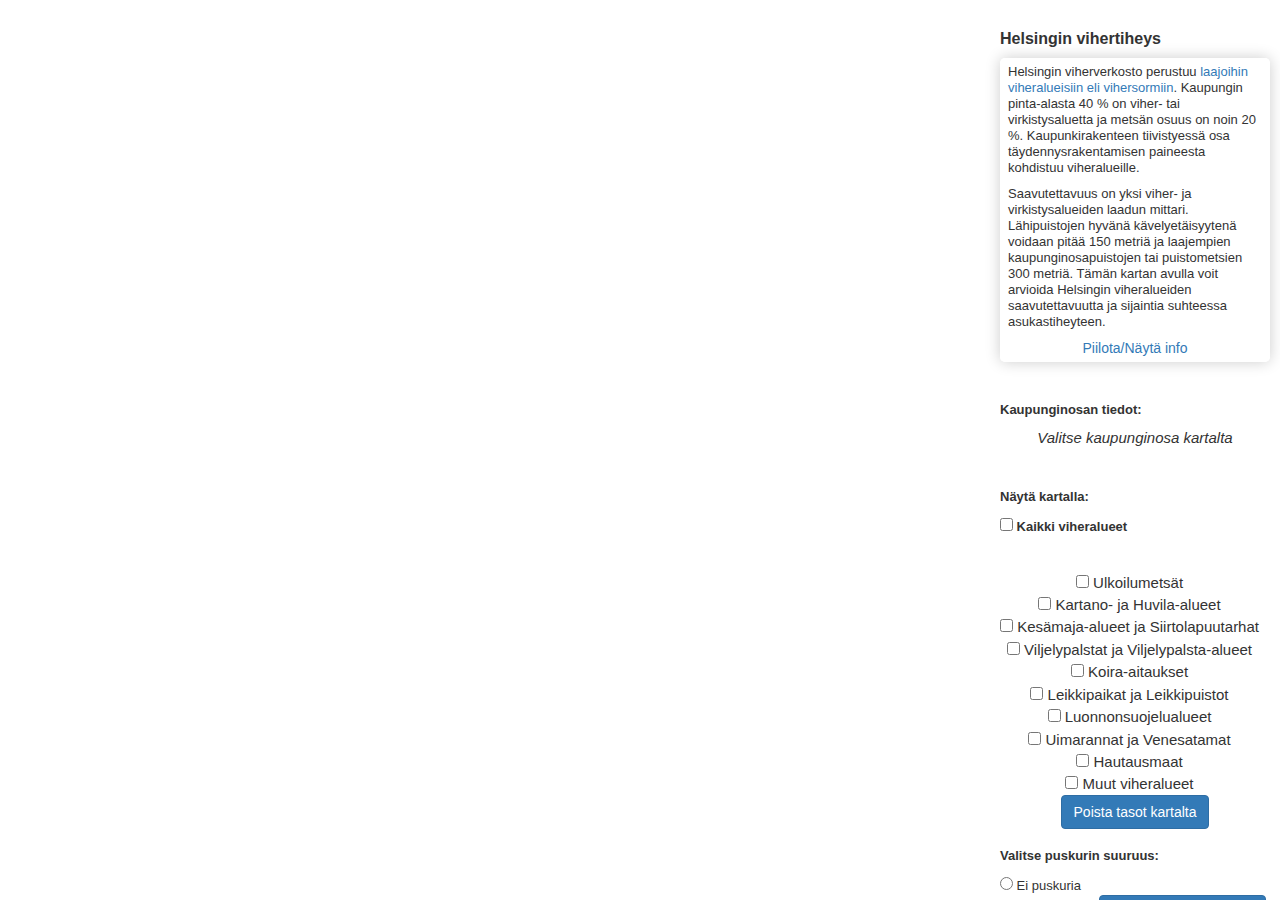
<file: index.html>
<!DOCTYPE html>
<html lang="en-us">
  <head>
    <meta charset="UTF-8">
    <title>Helsingin vihertiheys</title>
    <meta name="viewport" content="width=device-width, initial-scale=1">
    
    <!-- jQuery scriptit -->
    <script src="//ajax.googleapis.com/ajax/libs/jquery/1.9.1/jquery.min.js"></script>
    
    <!-- Bootstrap scriptit -->
    <link rel="stylesheet" href="https://maxcdn.bootstrapcdn.com/bootstrap/3.3.6/css/bootstrap.min.css">
    <script src="https://maxcdn.bootstrapcdn.com/bootstrap/3.3.6/js/bootstrap.min.js"></script>
    
    <!-- CSS -->
    <link href='vihreahelsinki.css' rel='stylesheet' />
   
  </head>  
    
  <body onload="init()">
    
    <!-- MapBox scriptit -->
    <script src='https://api.mapbox.com/mapbox.js/v2.2.4/mapbox.js'></script>
    <link href='https://api.mapbox.com/mapbox.js/v2.2.4/mapbox.css' rel='stylesheet' />
    
    <!-- Leaflet scriptit -->
    <link rel="stylesheet" href="http://cdn.leafletjs.com/leaflet/v0.7.7/leaflet.css" />
    <script src="http://cdn.leafletjs.com/leaflet/v0.7.7/leaflet.js"></script>
    
    <!-- Turf -->
    <script src="https://pesonet1.github.io/Leaflet/turf.min.js"></script>
    
    <!-- Toiminallisuuden scriptit -->
    <script src="https://pesonet1.github.io/Leaflet/main.js"></script>


    <script>
      function toggleInfo() {
        var info = document.getElementById("infoteksti");
        if (info.style.display == "none") {
          info.style.display = "block";
        }
        else {
          info.style.display = "none";
        }
      }
    </script>

    
    <div class="span9" style="height:100%">
      <div id="map-wrapper">
    	<div id="map"></div>
      </div>
    
      <div id='sidebar' class='sidebar'>
    	
    	<h1>Helsingin vihertiheys</h1>
    	
    	<div id="info" class="info">
    	  <div id="infoteksti">
    	    <p>Helsingin viherverkosto perustuu <a href="http://www.yleiskaava.fi/2013/miten-rakentaminen-ja-virkistysalueet-sovitetaan-yhteen/" target="_blank">laajoihin viheralueisiin eli vihersormiin</a>. Kaupungin pinta-alasta 40 % on viher- tai virkistysaluetta ja metsän osuus on noin 20 %. Kaupunkirakenteen tiivistyessä osa täydennysrakentamisen paineesta kohdistuu viheralueille.</p>
	    <p>Saavutettavuus on yksi viher- ja virkistysalueiden laadun mittari. Lähipuistojen hyvänä kävelyetäisyytenä voidaan pitää 150 metriä ja laajempien kaupunginosapuistojen tai puistometsien 300 metriä. Tämän kartan avulla voit arvioida Helsingin viheralueiden saavutettavuutta ja sijaintia suhteessa asukastiheyteen.</p>
    	  </div>
    	  
    	  <div id="infoLink" class="infoLink"><a onclick="javascript:toggleInfo();">Piilota/Näytä info</a></div>
	</div>
    	
    	<br>
    	
    	<h2>Kaupunginosan tiedot:</h2>
    	
	<div class="information" id="information">
	  <em>Valitse kaupunginosa kartalta</em>
	</div>
    	
    	<br>
    	
    	<h2>Näytä kartalla:</h2>
    	
    	<p>
    	
 	<label><input type="checkbox" id="karttataso"/> Kaikki viheralueet</label><br/>
 	
 	<br>

	<div class="ScrollStyle">
    	  <div id="ulkoilumetsat"></div><div id="label"><input type="checkbox" id="ulkoilumetsa"/> Ulkoilumetsät</div>
	  <div id="kartanot"></div><div id="label"><input type="checkbox" id="kartano"/> Kartano- ja Huvila-alueet</div>
	  <div id="kesamajat"></div><div id="label"><input type="checkbox" id="kesamajasiirtola"/> Kesämaja-alueet ja Siirtolapuutarhat</div>
	  <div id="palstat"></div><div id="label"><input type="checkbox" id="viljelypalsta_alueet"/> Viljelypalstat ja Viljelypalsta-alueet</div>
	  <div id="koirat"></div><div id="label"><input type="checkbox" id="koira"/> Koira-aitaukset</div>
	  <div id="leikki"></div><div id="label"><input type="checkbox" id="leikkipaikat"/> Leikkipaikat ja Leikkipuistot</div>
	  <div id="suojelu"></div><div id="label"><input type="checkbox" id="luonto"/> Luonnonsuojelualueet</div>
	  <div id="ranta"></div><div id="label"><input type="checkbox" id="uimaranta_venesatama"/> Uimarannat ja Venesatamat</div>
	  <div id="hauta"></div><div id="label"><input type="checkbox" id="haudat"/> Hautausmaat</div>
      	  <div id="muut"></div><div id="label"><input type="checkbox" id="muut_viheralueet"/> Muut viheralueet</div>
	</div>
	
	<br>
	
    	<button id="reset" class="btn btn-primary">Poista tasot kartalta</button>
   
   	<br>
   	
   	<h2>Valitse puskurin suuruus:</h2>
	
	<div id="bufferi" class="bufferi">
    	  <label><input type="radio" id="none" value="1" name="check[]"/> Ei puskuria</label>
    	  <label><input type="radio" id="box_150" value="1" name="check[]"/> 150m puskuri</label>
 	  <label><input type="radio" id="box_300" value="1" name="check[]"/> 300m puskuri</label>
 	</div>
 	
 	<br>
 	
 	<button id="remove" class="btn btn-primary">Poista puskurit kartalta</button> <!--btn btn-primary-->
 	<button class="btn btn-primary btn-round" onclick="alert('Valitse etäisyys ja klikkaa kartalta haluamaasi viheraluetta.')">i</button>
    	
    	<br>
    
    	<h2>Kartta-aineistot:</h2>
	
	<p>
	  <a href="http://www.hri.fi/fi/dataset/helsingin-kaupungin-yleisten-alueiden-rekisteri" target="_blank">Helsingin kaupungin yleisten alueiden rekisteri</a><br/>
	  <a href="http://www.tilastokeskus.fi/tup/rajapintapalvelut/paavo.html" target="_blank">Tilastokeskuksen Paavo-rajapinta</a>
	</p>
	
      </div>
    </div>
    
  </body>
</html>
</file>
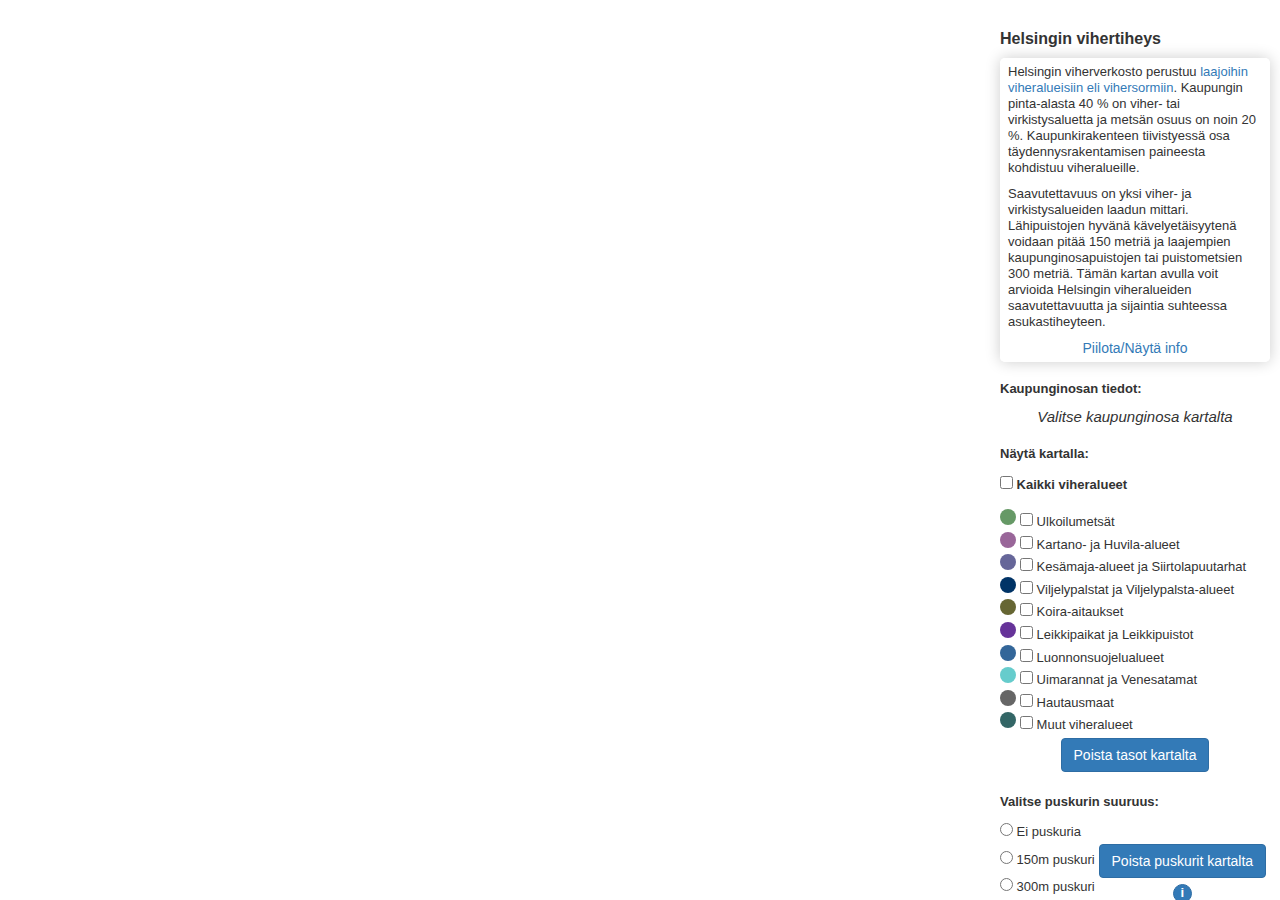
<file: src/index.html>
<!DOCTYPE html>
<html lang="en-us">
  <head>
    <meta charset="UTF-8">
    <title>Helsingin vihertiheys</title>
    <meta name="viewport" content="width=device-width, initial-scale=1">
    
    <!-- jQuery scriptit -->
    <script src="//ajax.googleapis.com/ajax/libs/jquery/1.9.1/jquery.min.js"></script>
    
    <!-- Bootstrap scriptit -->
    <link rel="stylesheet" href="https://maxcdn.bootstrapcdn.com/bootstrap/3.3.6/css/bootstrap.min.css">
    <script src="https://maxcdn.bootstrapcdn.com/bootstrap/3.3.6/js/bootstrap.min.js"></script>
    
    <!-- CSS -->
    <link href='vihreahelsinki.css' rel='stylesheet' />
   
  </head>  
    
  <body onload="init()">
    
    <!-- MapBox scriptit -->
    <script src='https://api.mapbox.com/mapbox.js/v2.2.4/mapbox.js'></script>
    <link href='https://api.mapbox.com/mapbox.js/v2.2.4/mapbox.css' rel='stylesheet' />
    
    <!-- Leaflet scriptit -->
    <link rel="stylesheet" href="http://cdn.leafletjs.com/leaflet/v0.7.7/leaflet.css" />
    <script src="http://cdn.leafletjs.com/leaflet/v0.7.7/leaflet.js"></script>
    
    <!-- Turf -->
    <script src="https://pesonet1.github.io/Leaflet/turf.min.js"></script>
    
    <!-- Toiminallisuuden scriptit -->
    <script src="https://pesonet1.github.io/Leaflet/main.js"></script>


    <script>
      function toggleInfo() {
        var info = document.getElementById("infoteksti");
        if (info.style.display == "none") {
          info.style.display = "block";
        }
        else {
          info.style.display = "none";
        }
      }
    </script>

    
    <div class="span9" style="height:100%">
      <div id="map-wrapper">
    	<div id="map"></div>
      </div>
    
      <div id='sidebar' class='sidebar'>
    	
    	<h1>Helsingin vihertiheys</h1>
    	
    	<div id="info" class="info">
    	  <div id="infoteksti">
    	    <p>Helsingin viherverkosto perustuu <a href="http://www.yleiskaava.fi/2013/miten-rakentaminen-ja-virkistysalueet-sovitetaan-yhteen/" target="_blank">laajoihin viheralueisiin eli vihersormiin</a>. Kaupungin pinta-alasta 40 % on viher- tai virkistysaluetta ja metsän osuus on noin 20 %. Kaupunkirakenteen tiivistyessä osa täydennysrakentamisen paineesta kohdistuu viheralueille.</p>
	    <p>Saavutettavuus on yksi viher- ja virkistysalueiden laadun mittari. Lähipuistojen hyvänä kävelyetäisyytenä voidaan pitää 150 metriä ja laajempien kaupunginosapuistojen tai puistometsien 300 metriä. Tämän kartan avulla voit arvioida Helsingin viheralueiden saavutettavuutta ja sijaintia suhteessa asukastiheyteen.</p>
    	  </div>
    	  
    	  <div id="infoLink" class="infoLink"><a onclick="javascript:toggleInfo();">Piilota/Näytä info</a></div>
	</div>
    	
    	<p>
    	
    	<h2>Kaupunginosan tiedot:</h2>
    	
	<div class="information" id="information">
	  <em>Valitse kaupunginosa kartalta</em>
	</div>
    	
    	<p>
    	
    	<h2>Näytä kartalla:</h2>
    	
    	<p>
    	
 	<label><input type="checkbox" id="karttataso"/> Kaikki viheralueet</label><br/>
 	
 	<p>

	<div class="ScrollStyle">
    	  <div id="ulkoilumetsat"></div><div id="label"><input type="checkbox" id="ulkoilumetsa"/> Ulkoilumetsät</div>
	  <div id="kartanot"></div><div id="label"><input type="checkbox" id="kartano"/> Kartano- ja Huvila-alueet</div>
	  <div id="kesamajat"></div><div id="label"><input type="checkbox" id="kesamajasiirtola"/> Kesämaja-alueet ja Siirtolapuutarhat</div>
	  <div id="palstat"></div><div id="label"><input type="checkbox" id="viljelypalsta_alueet"/> Viljelypalstat ja Viljelypalsta-alueet</div>
	  <div id="koirat"></div><div id="label"><input type="checkbox" id="koira"/> Koira-aitaukset</div>
	  <div id="leikki"></div><div id="label"><input type="checkbox" id="leikkipaikat"/> Leikkipaikat ja Leikkipuistot</div>
	  <div id="suojelu"></div><div id="label"><input type="checkbox" id="luonto"/> Luonnonsuojelualueet</div>
	  <div id="ranta"></div><div id="label"><input type="checkbox" id="uimaranta_venesatama"/> Uimarannat ja Venesatamat</div>
	  <div id="hauta"></div><div id="label"><input type="checkbox" id="haudat"/> Hautausmaat</div>
      	  <div id="muut"></div><div id="label"><input type="checkbox" id="muut_viheralueet"/> Muut viheralueet</div>
	</div>
	
	<br>
	
    	<button id="reset" class="btn btn-primary">Poista tasot kartalta</button>
   
   	<p>
   	
   	<h2>Valitse puskurin suuruus:</h2>
	
	<div id="bufferi" class="bufferi">
    	  <label><input type="radio" id="none" value="1" name="check[]"/> Ei puskuria</label>
    	  <label><input type="radio" id="box_150" value="1" name="check[]"/> 150m puskuri</label>
 	  <label><input type="radio" id="box_300" value="1" name="check[]"/> 300m puskuri</label>
 	</div>
 	
 	<br>
 	
 	<button id="remove" class="btn btn-primary">Poista puskurit kartalta</button> <!--btn btn-primary-->
 	<button class="btn btn-primary btn-round" onclick="alert('Valitse puskurin suuruus ja klikkaa kartalta haluamaasi viheraluetta.')">i</button>
    	
    	<p>
    
    	<h2>Kartta-aineistot:</h2>
	
	<p>
	  <a href="http://www.hri.fi/fi/dataset/helsingin-kaupungin-yleisten-alueiden-rekisteri" target="_blank">Helsingin kaupungin yleisten alueiden rekisteri</a><br/>
	  <a href="http://www.tilastokeskus.fi/tup/rajapintapalvelut/paavo.html" target="_blank">Tilastokeskuksen Paavo-rajapinta</a>
	</p>
	
      </div>
    </div>
    
  </body>
</html>
</file>
<file: vihreahelsinki.css>
html, body {
	overflow:hidden;
	height:100%;
	}
	
      #map {
        width:100%;
	height:100%;
	position:absolute;
	left:0;	
        }
  
      .sidebar {
	position:absolute;
	top:0; right:0; width:300px;
 	bottom:0;
	overflow-x:auto;
	background-color: rgba(255,255,255,0.9);
	margin:0;
	padding:10px;
	padding-left:20px;
	font-size:15px;
	border-radius:0px;
	text-align:center;
	z-index:80;
	}
  
      #sidebar H1  {
      	text-align:left;
      	font-size:medium;
      	font-weight:bold;
      }

      #sidebar H2 {
      	text-align:left;
      	font-size:small;
      	font-weight:bold;
      }      

      #sidebar P {
      	text-align:left;
      	font-size:small;
      }
      
      .ScrollStyle {
      	left: 0px;
      	float: left;
	/*max-height: 250px;*/
	/*overflow-y: auto; /*scroll*/
	clear:both;
      }
      
      .bufferi {
      	left: 0px;
      	/*float: left;*/
	clear:both;     	
      }      
      
      .ScrollStyle label, .bufferi label {
      	font-weight:normal;
      	font-size: 13px;
      	display: block;
      	float: left;
      	clear:both;
      }

      .info {
	padding: 6px 8px;
	font: 14px/16px Arial, Helvetica, sans-serif;
	background: white;
	background: rgba(255,255,255,0.8);
	box-shadow: 0 0 15px rgba(0,0,0,0.2);
	border-radius: 5px;
      }
	
      .info h4 {
	margin: 0 0 5px;
	color: #777;
      }
   
      .legend {
        line-height: 18px;
        color: #555;
      }
      
      .legend i {
        width: 18px;
        height: 18px;
        float: left;
        margin-right: 8px;
        opacity: 0.7;
      }
</file>
<file: src/vihreahelsinki.css>
html, body {
	overflow:hidden;
	height:100%;
	}
	
      #map {
        width:100%;
	height:100%;
	position:absolute;
	left:0;	
        }
        
      .btn {
	  margin:3px;
	} 
	
      .btn-round { 
	font-weight: bold;
	width: 19px;
	height: 19px;
	text-align: center;
	padding: 1px 0;
	font-size: 13px;
	line-height: 0.1;
	border-radius: 30px;
	}
  
      .sidebar {
	position:absolute;
	top:0; right:0; width:300px;
 	bottom:0;
	overflow-x:auto;
	background-color: rgba(255,255,255,0.9);
	margin:0;
	padding:10px;
	padding-left:20px;
	font-size:15px;
	border-radius:0px;
	text-align:center;
	z-index:80;
	}
  
      #sidebar H1  {
      	text-align:left;
      	font-size:medium;
      	font-weight:bold;
      }

      #sidebar H2 {
      	text-align:left;
      	font-size:small;
      	font-weight:bold;
      }      

      #sidebar P {
      	text-align:left;
      	font-size:small;
      }
      
      .ScrollStyle {
      	left: 0px;
      	float: left;
	/*max-height: 250px;*/
	/*overflow-y: auto; /*scroll*/
	clear:both;
      }
      
      .bufferi {
      	left: 0px;
      	/*float: left;*/
	clear:both;     	
      }      
      
      .ScrollStyle label, .bufferi label {
      	font-weight:normal;
      	font-size: 13px;
      	display: block;
      	float: left;
      	clear:both;
      }

      .info {
	padding: 6px 8px;
	font: 14px/16px Arial, Helvetica, sans-serif;
	background: white;
	background: rgba(255,255,255,0.8);
	box-shadow: 0 0 15px rgba(0,0,0,0.2);
	border-radius: 5px;
      }
	
      .info h4 {
	margin: 0 0 5px;
	color: #777;
      }
   
      .legend {
        line-height: 18px;
        color: #555;
      }
      
      .legend i {
        width: 18px;
        height: 18px;
        float: left;
        margin-right: 8px;
        opacity: 0.7;
      }
      
      #label {
	float:left;
	margin:0;
	margin-bottom:0px;
	font-size:13px;
	clear:right;
	}
	
      #ulkoilumetsat {
	float:left;
	width: 16px; 
	height: 16px;
	margin:0;
	margin-right:4px;
	background: #669966; 
	-moz-border-radius: 8px; 
	-webkit-border-radius: 8px; 
	border-radius: 8px; 
	clear:left;
	} 
	
      #kartanot {
	float:left;
	width: 16px; 
	height: 16px;
	margin:0;
	margin-right:4px;
	background: #996699; 
	-moz-border-radius: 8px; 
	-webkit-border-radius: 8px; 
	border-radius: 8px; 
	clear:left;
	} 
	
      #kesamajat {
	float:left;
	width: 16px; 
	height: 16px;
	margin:0;
	margin-right:4px;
	background: #666699; 
	-moz-border-radius: 8px; 
	-webkit-border-radius: 8px; 
	border-radius: 8px; 
	clear:left;
	} 
	
      #palstat {
	float:left;
	width: 16px; 
	height: 16px;
	margin:0;
	margin-right:4px;
	background: #003366; 
	-moz-border-radius: 8px; 
	-webkit-border-radius: 8px; 
	border-radius: 8px; 
	clear:left;
	} 	
	
      #koirat {
	float:left;
	width: 16px; 
	height: 16px;
	margin:0;
	margin-right:4px;
	background: #666633; 
	-moz-border-radius: 8px; 
	-webkit-border-radius: 8px; 
	border-radius: 8px; 
	clear:left;
	} 
	
      #leikki {
	float:left;
	width: 16px; 
	height: 16px;
	margin:0;
	margin-right:4px;
	background: #663399; 
	-moz-border-radius: 8px; 
	-webkit-border-radius: 8px; 
	border-radius: 8px; 
	clear:left;
	} 
	
      #suojelu {
	float:left;
	width: 16px; 
	height: 16px;
	margin:0;
	margin-right:4px;
	background: #336699; 
	-moz-border-radius: 8px; 
	-webkit-border-radius: 8px; 
	border-radius: 8px; 
	clear:left;
	} 
	
      #ranta {
	float:left;
	width: 16px; 
	height: 16px;
	margin:0;
	margin-right:4px;
	background: #66cccc; 
	-moz-border-radius: 8px; 
	-webkit-border-radius: 8px; 
	border-radius: 8px; 
	clear:left;
	} 
	
      #hauta {
	float:left;
	width: 16px; 
	height: 16px;
	margin:0;
	margin-right:4px;
	background: #666666; 
	-moz-border-radius: 8px; 
	-webkit-border-radius: 8px; 
	border-radius: 8px; 
	clear:left;
	} 

      #asema {
	float:left;
	width: 16px; 
	height: 16px;
	margin:0;
	margin-right:4px;
	background: #336666; 
	-moz-border-radius: 8px; 
	-webkit-border-radius: 8px; 
	border-radius: 8px; 
	clear:left;
	}
	
      #yleis {
	float:left;
	width: 16px; 
	height: 16px;
	margin:0;
	margin-right:4px;
	background: #336666; 
	-moz-border-radius: 8px; 
	-webkit-border-radius: 8px; 
	border-radius: 8px; 
	clear:left;
	}
	
      #muut {
	float:left;
	width: 16px; 
	height: 16px;
	margin:0;
	margin-right:4px;
	background: #336666; 
	-moz-border-radius: 8px; 
	-webkit-border-radius: 8px; 
	border-radius: 8px; 
	clear:left;
	}
</file>
